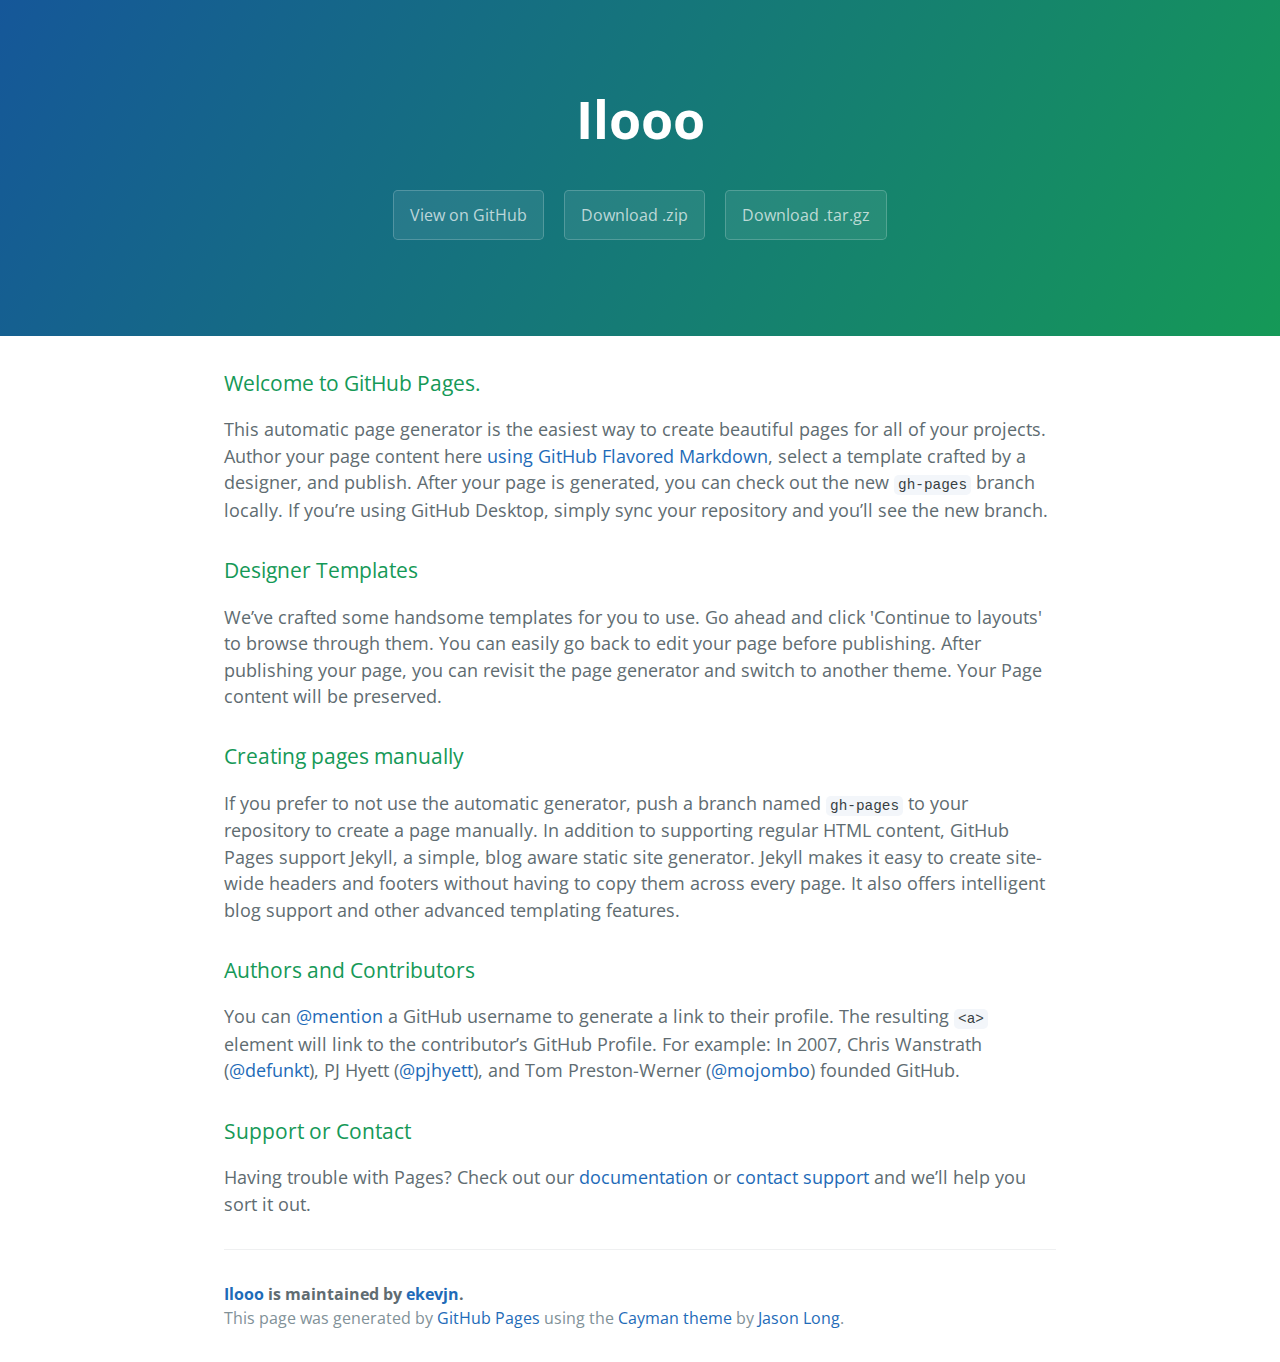
<file: index.html>
<!DOCTYPE html>
<html lang="en-us">
  <head>
    <meta charset="UTF-8">
    <title>Ilooo by ekevjn</title>
    <meta name="viewport" content="width=device-width, initial-scale=1">
    <link rel="stylesheet" type="text/css" href="stylesheets/normalize.css" media="screen">
    <link href='https://fonts.googleapis.com/css?family=Open+Sans:400,700' rel='stylesheet' type='text/css'>
    <link rel="stylesheet" type="text/css" href="stylesheets/stylesheet.css" media="screen">
    <link rel="stylesheet" type="text/css" href="stylesheets/github-light.css" media="screen">
  </head>
  <body>
    <section class="page-header">
      <h1 class="project-name">Ilooo</h1>
      <h2 class="project-tagline"></h2>
      <a href="https://github.com/ekevjn/ILOOO" class="btn">View on GitHub</a>
      <a href="https://github.com/ekevjn/ILOOO/zipball/master" class="btn">Download .zip</a>
      <a href="https://github.com/ekevjn/ILOOO/tarball/master" class="btn">Download .tar.gz</a>
    </section>

    <section class="main-content">
      <h3>
<a id="welcome-to-github-pages" class="anchor" href="#welcome-to-github-pages" aria-hidden="true"><span class="octicon octicon-link"></span></a>Welcome to GitHub Pages.</h3>

<p>This automatic page generator is the easiest way to create beautiful pages for all of your projects. Author your page content here <a href="https://guides.github.com/features/mastering-markdown/">using GitHub Flavored Markdown</a>, select a template crafted by a designer, and publish. After your page is generated, you can check out the new <code>gh-pages</code> branch locally. If you’re using GitHub Desktop, simply sync your repository and you’ll see the new branch.</p>

<h3>
<a id="designer-templates" class="anchor" href="#designer-templates" aria-hidden="true"><span class="octicon octicon-link"></span></a>Designer Templates</h3>

<p>We’ve crafted some handsome templates for you to use. Go ahead and click 'Continue to layouts' to browse through them. You can easily go back to edit your page before publishing. After publishing your page, you can revisit the page generator and switch to another theme. Your Page content will be preserved.</p>

<h3>
<a id="creating-pages-manually" class="anchor" href="#creating-pages-manually" aria-hidden="true"><span class="octicon octicon-link"></span></a>Creating pages manually</h3>

<p>If you prefer to not use the automatic generator, push a branch named <code>gh-pages</code> to your repository to create a page manually. In addition to supporting regular HTML content, GitHub Pages support Jekyll, a simple, blog aware static site generator. Jekyll makes it easy to create site-wide headers and footers without having to copy them across every page. It also offers intelligent blog support and other advanced templating features.</p>

<h3>
<a id="authors-and-contributors" class="anchor" href="#authors-and-contributors" aria-hidden="true"><span class="octicon octicon-link"></span></a>Authors and Contributors</h3>

<p>You can <a href="https://github.com/blog/821" class="user-mention">@mention</a> a GitHub username to generate a link to their profile. The resulting <code>&lt;a&gt;</code> element will link to the contributor’s GitHub Profile. For example: In 2007, Chris Wanstrath (<a href="https://github.com/defunkt" class="user-mention">@defunkt</a>), PJ Hyett (<a href="https://github.com/pjhyett" class="user-mention">@pjhyett</a>), and Tom Preston-Werner (<a href="https://github.com/mojombo" class="user-mention">@mojombo</a>) founded GitHub.</p>

<h3>
<a id="support-or-contact" class="anchor" href="#support-or-contact" aria-hidden="true"><span class="octicon octicon-link"></span></a>Support or Contact</h3>

<p>Having trouble with Pages? Check out our <a href="https://help.github.com/pages">documentation</a> or <a href="https://github.com/contact">contact support</a> and we’ll help you sort it out.</p>

      <footer class="site-footer">
        <span class="site-footer-owner"><a href="https://github.com/ekevjn/ILOOO">Ilooo</a> is maintained by <a href="https://github.com/ekevjn">ekevjn</a>.</span>

        <span class="site-footer-credits">This page was generated by <a href="https://pages.github.com">GitHub Pages</a> using the <a href="https://github.com/jasonlong/cayman-theme">Cayman theme</a> by <a href="https://twitter.com/jasonlong">Jason Long</a>.</span>
      </footer>

    </section>

  
  </body>
</html>
</file>
<file: stylesheets/stylesheet.css>
* {
  box-sizing: border-box; }

body {
  padding: 0;
  margin: 0;
  font-family: "Open Sans", "Helvetica Neue", Helvetica, Arial, sans-serif;
  font-size: 16px;
  line-height: 1.5;
  color: #606c71; }

a {
  color: #1e6bb8;
  text-decoration: none; }
  a:hover {
    text-decoration: underline; }

.btn {
  display: inline-block;
  margin-bottom: 1rem;
  color: rgba(255, 255, 255, 0.7);
  background-color: rgba(255, 255, 255, 0.08);
  border-color: rgba(255, 255, 255, 0.2);
  border-style: solid;
  border-width: 1px;
  border-radius: 0.3rem;
  transition: color 0.2s, background-color 0.2s, border-color 0.2s; }
  .btn + .btn {
    margin-left: 1rem; }

.btn:hover {
  color: rgba(255, 255, 255, 0.8);
  text-decoration: none;
  background-color: rgba(255, 255, 255, 0.2);
  border-color: rgba(255, 255, 255, 0.3); }

@media screen and (min-width: 64em) {
  .btn {
    padding: 0.75rem 1rem; } }

@media screen and (min-width: 42em) and (max-width: 64em) {
  .btn {
    padding: 0.6rem 0.9rem;
    font-size: 0.9rem; } }

@media screen and (max-width: 42em) {
  .btn {
    display: block;
    width: 100%;
    padding: 0.75rem;
    font-size: 0.9rem; }
    .btn + .btn {
      margin-top: 1rem;
      margin-left: 0; } }

.page-header {
  color: #fff;
  text-align: center;
  background-color: #159957;
  background-image: linear-gradient(120deg, #155799, #159957); }

@media screen and (min-width: 64em) {
  .page-header {
    padding: 5rem 6rem; } }

@media screen and (min-width: 42em) and (max-width: 64em) {
  .page-header {
    padding: 3rem 4rem; } }

@media screen and (max-width: 42em) {
  .page-header {
    padding: 2rem 1rem; } }

.project-name {
  margin-top: 0;
  margin-bottom: 0.1rem; }

@media screen and (min-width: 64em) {
  .project-name {
    font-size: 3.25rem; } }

@media screen and (min-width: 42em) and (max-width: 64em) {
  .project-name {
    font-size: 2.25rem; } }

@media screen and (max-width: 42em) {
  .project-name {
    font-size: 1.75rem; } }

.project-tagline {
  margin-bottom: 2rem;
  font-weight: normal;
  opacity: 0.7; }

@media screen and (min-width: 64em) {
  .project-tagline {
    font-size: 1.25rem; } }

@media screen and (min-width: 42em) and (max-width: 64em) {
  .project-tagline {
    font-size: 1.15rem; } }

@media screen and (max-width: 42em) {
  .project-tagline {
    font-size: 1rem; } }

.main-content :first-child {
  margin-top: 0; }
.main-content img {
  max-width: 100%; }
.main-content h1, .main-content h2, .main-content h3, .main-content h4, .main-content h5, .main-content h6 {
  margin-top: 2rem;
  margin-bottom: 1rem;
  font-weight: normal;
  color: #159957; }
.main-content p {
  margin-bottom: 1em; }
.main-content code {
  padding: 2px 4px;
  font-family: Consolas, "Liberation Mono", Menlo, Courier, monospace;
  font-size: 0.9rem;
  color: #383e41;
  background-color: #f3f6fa;
  border-radius: 0.3rem; }
.main-content pre {
  padding: 0.8rem;
  margin-top: 0;
  margin-bottom: 1rem;
  font: 1rem Consolas, "Liberation Mono", Menlo, Courier, monospace;
  color: #567482;
  word-wrap: normal;
  background-color: #f3f6fa;
  border: solid 1px #dce6f0;
  border-radius: 0.3rem; }
  .main-content pre > code {
    padding: 0;
    margin: 0;
    font-size: 0.9rem;
    color: #567482;
    word-break: normal;
    white-space: pre;
    background: transparent;
    border: 0; }
.main-content .highlight {
  margin-bottom: 1rem; }
  .main-content .highlight pre {
    margin-bottom: 0;
    word-break: normal; }
.main-content .highlight pre, .main-content pre {
  padding: 0.8rem;
  overflow: auto;
  font-size: 0.9rem;
  line-height: 1.45;
  border-radius: 0.3rem; }
.main-content pre code, .main-content pre tt {
  display: inline;
  max-width: initial;
  padding: 0;
  margin: 0;
  overflow: initial;
  line-height: inherit;
  word-wrap: normal;
  background-color: transparent;
  border: 0; }
  .main-content pre code:before, .main-content pre code:after, .main-content pre tt:before, .main-content pre tt:after {
    content: normal; }
.main-content ul, .main-content ol {
  margin-top: 0; }
.main-content blockquote {
  padding: 0 1rem;
  margin-left: 0;
  color: #819198;
  border-left: 0.3rem solid #dce6f0; }
  .main-content blockquote > :first-child {
    margin-top: 0; }
  .main-content blockquote > :last-child {
    margin-bottom: 0; }
.main-content table {
  display: block;
  width: 100%;
  overflow: auto;
  word-break: normal;
  word-break: keep-all; }
  .main-content table th {
    font-weight: bold; }
  .main-content table th, .main-content table td {
    padding: 0.5rem 1rem;
    border: 1px solid #e9ebec; }
.main-content dl {
  padding: 0; }
  .main-content dl dt {
    padding: 0;
    margin-top: 1rem;
    font-size: 1rem;
    font-weight: bold; }
  .main-content dl dd {
    padding: 0;
    margin-bottom: 1rem; }
.main-content hr {
  height: 2px;
  padding: 0;
  margin: 1rem 0;
  background-color: #eff0f1;
  border: 0; }

@media screen and (min-width: 64em) {
  .main-content {
    max-width: 64rem;
    padding: 2rem 6rem;
    margin: 0 auto;
    font-size: 1.1rem; } }

@media screen and (min-width: 42em) and (max-width: 64em) {
  .main-content {
    padding: 2rem 4rem;
    font-size: 1.1rem; } }

@media screen and (max-width: 42em) {
  .main-content {
    padding: 2rem 1rem;
    font-size: 1rem; } }

.site-footer {
  padding-top: 2rem;
  margin-top: 2rem;
  border-top: solid 1px #eff0f1; }

.site-footer-owner {
  display: block;
  font-weight: bold; }

.site-footer-credits {
  color: #819198; }

@media screen and (min-width: 64em) {
  .site-footer {
    font-size: 1rem; } }

@media screen and (min-width: 42em) and (max-width: 64em) {
  .site-footer {
    font-size: 1rem; } }

@media screen and (max-width: 42em) {
  .site-footer {
    font-size: 0.9rem; } }
</file>
<file: stylesheets/github-light.css>
/*
   Copyright 2014 GitHub Inc.

   Licensed under the Apache License, Version 2.0 (the "License");
   you may not use this file except in compliance with the License.
   You may obtain a copy of the License at

       http://www.apache.org/licenses/LICENSE-2.0

   Unless required by applicable law or agreed to in writing, software
   distributed under the License is distributed on an "AS IS" BASIS,
   WITHOUT WARRANTIES OR CONDITIONS OF ANY KIND, either express or implied.
   See the License for the specific language governing permissions and
   limitations under the License.

*/

.pl-c /* comment */ {
  color: #969896;
}

.pl-c1      /* constant, markup.raw, meta.diff.header, meta.module-reference, meta.property-name, support, support.constant, support.variable, variable.other.constant */,
.pl-s .pl-v /* string variable */ {
  color: #0086b3;
}

.pl-e  /* entity */,
.pl-en /* entity.name */ {
  color: #795da3;
}

.pl-s .pl-s1 /* string source */,
.pl-smi      /* storage.modifier.import, storage.modifier.package, storage.type.java, variable.other, variable.parameter.function */ {
  color: #333;
}

.pl-ent /* entity.name.tag */ {
  color: #63a35c;
}

.pl-k /* keyword, storage, storage.type */ {
  color: #a71d5d;
}

.pl-pds              /* punctuation.definition.string, string.regexp.character-class */,
.pl-s                /* string */,
.pl-s .pl-pse .pl-s1 /* string punctuation.section.embedded source */,
.pl-sr               /* string.regexp */,
.pl-sr .pl-cce       /* string.regexp constant.character.escape */,
.pl-sr .pl-sra       /* string.regexp string.regexp.arbitrary-repitition */,
.pl-sr .pl-sre       /* string.regexp source.ruby.embedded */ {
  color: #183691;
}

.pl-v /* variable */ {
  color: #ed6a43;
}

.pl-id /* invalid.deprecated */ {
  color: #b52a1d;
}

.pl-ii /* invalid.illegal */ {
  background-color: #b52a1d;
  color: #f8f8f8;
}

.pl-sr .pl-cce /* string.regexp constant.character.escape */ {
  color: #63a35c;
  font-weight: bold;
}

.pl-ml /* markup.list */ {
  color: #693a17;
}

.pl-mh        /* markup.heading */,
.pl-mh .pl-en /* markup.heading entity.name */,
.pl-ms        /* meta.separator */ {
  color: #1d3e81;
  font-weight: bold;
}

.pl-mq /* markup.quote */ {
  color: #008080;
}

.pl-mi /* markup.italic */ {
  color: #333;
  font-style: italic;
}

.pl-mb /* markup.bold */ {
  color: #333;
  font-weight: bold;
}

.pl-md /* markup.deleted, meta.diff.header.from-file */ {
  background-color: #ffecec;
  color: #bd2c00;
}

.pl-mi1 /* markup.inserted, meta.diff.header.to-file */ {
  background-color: #eaffea;
  color: #55a532;
}

.pl-mdr /* meta.diff.range */ {
  color: #795da3;
  font-weight: bold;
}

.pl-mo /* meta.output */ {
  color: #1d3e81;
}
</file>
